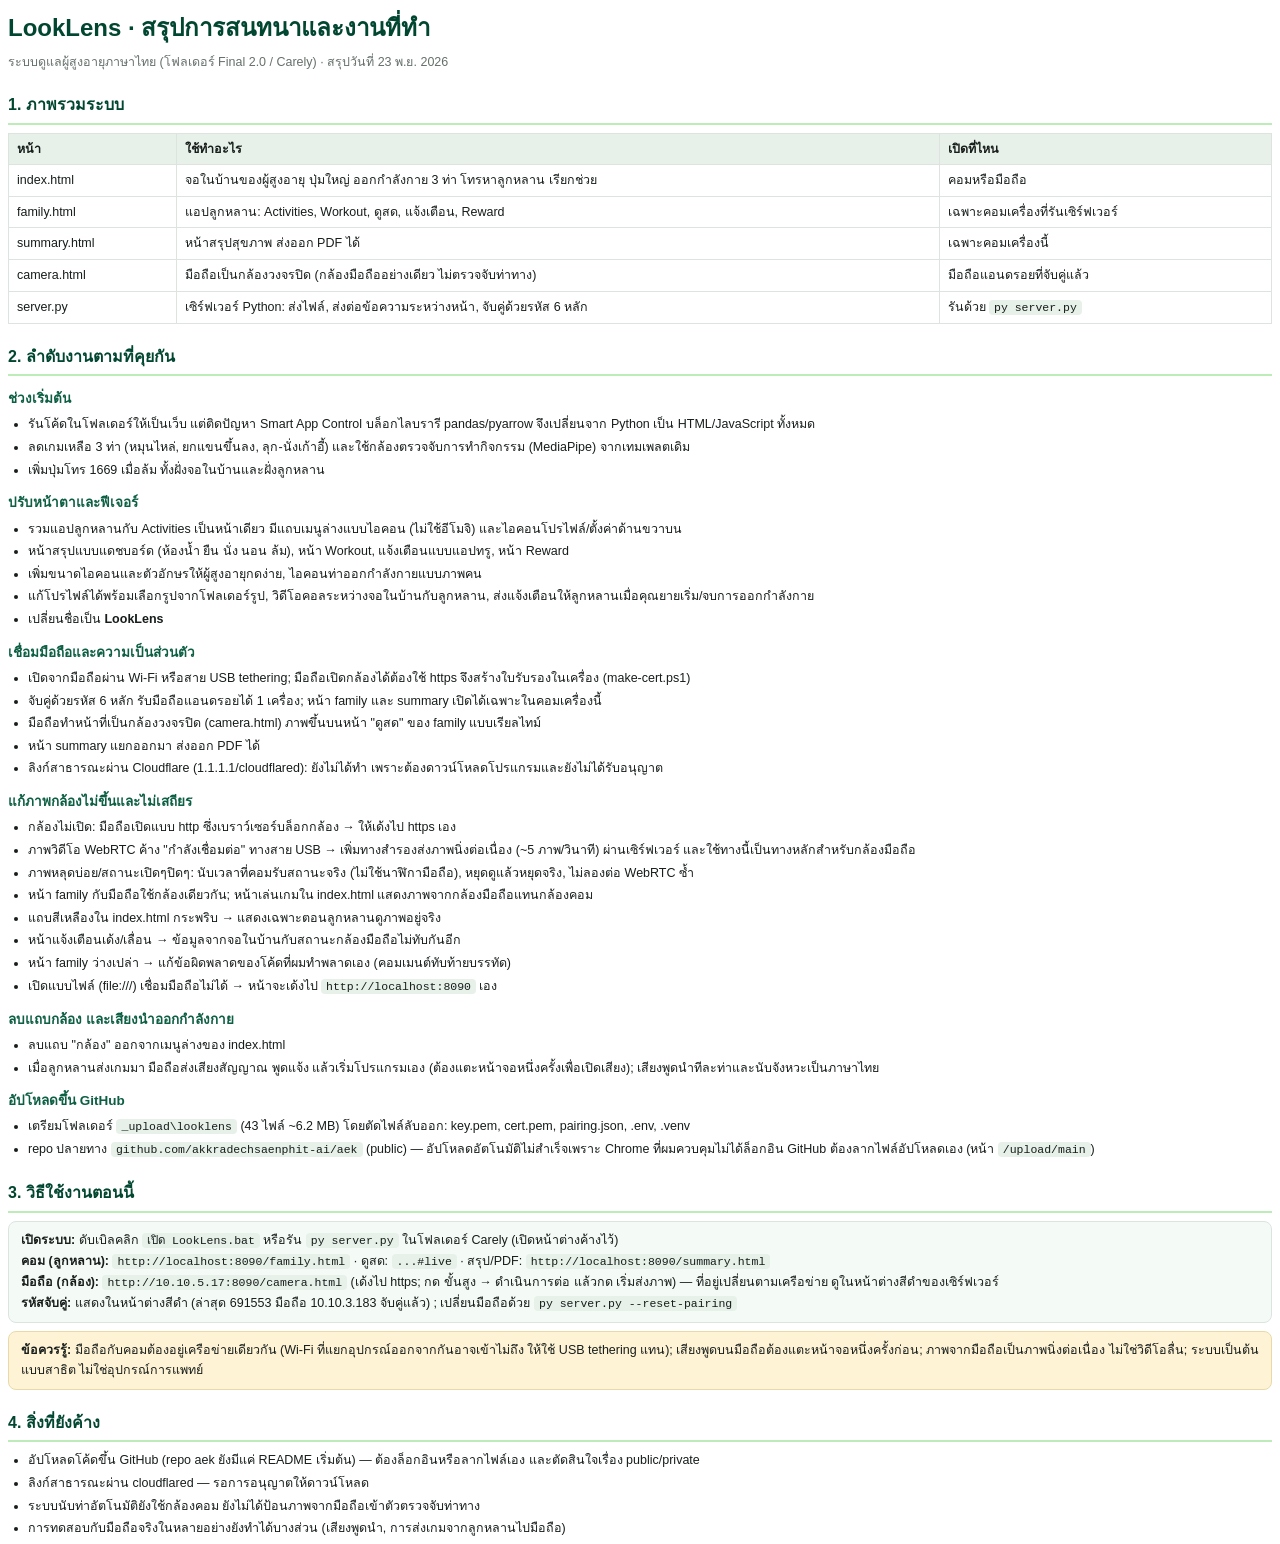
<file: สรุปการสนทนา-LookLens.html>
<!doctype html>
<html lang="th"><head><meta charset="utf-8"><title>สรุปการสนทนา LookLens</title>
<style>
@page{size:A4;margin:16mm}
body{font-family:"Leelawadee UI","Tahoma","Segoe UI",sans-serif;color:#161d1a;line-height:1.65;font-size:12.5px}
h1{color:#004630;font-size:24px;margin:0 0 4px}
h2{color:#004630;font-size:16px;border-bottom:2px solid #beecb9;padding-bottom:4px;margin:20px 0 8px;break-after:avoid}
h3{font-size:13.5px;margin:12px 0 4px;color:#0d5f44}
p{margin:4px 0}ul{margin:4px 0 6px;padding-left:20px}li{margin:2px 0}
.sub{color:#66706a;margin-bottom:14px}
table{border-collapse:collapse;width:100%;margin:6px 0}th,td{border:1px solid #dde4df;padding:5px 8px;text-align:left;vertical-align:top}th{background:#e8f0ea}
code{background:#e8f0ea;padding:1px 5px;border-radius:4px;font-size:11.5px}
.box{background:#f4fbf6;border:1px solid #dde4df;border-radius:8px;padding:8px 12px;margin:8px 0}
.warn{background:#fff3d6;border-color:#e9d9a8}
</style></head><body>
<h1>LookLens · สรุปการสนทนาและงานที่ทำ</h1>
<p class="sub">ระบบดูแลผู้สูงอายุภาษาไทย (โฟลเดอร์ Final 2.0 / Carely) · สรุปวันที่ 23 พ.ย. 2026</p>

<h2>1. ภาพรวมระบบ</h2>
<table>
<tr><th>หน้า</th><th>ใช้ทำอะไร</th><th>เปิดที่ไหน</th></tr>
<tr><td>index.html</td><td>จอในบ้านของผู้สูงอายุ ปุ่มใหญ่ ออกกำลังกาย 3 ท่า โทรหาลูกหลาน เรียกช่วย</td><td>คอมหรือมือถือ</td></tr>
<tr><td>family.html</td><td>แอปลูกหลาน: Activities, Workout, ดูสด, แจ้งเตือน, Reward</td><td>เฉพาะคอมเครื่องที่รันเซิร์ฟเวอร์</td></tr>
<tr><td>summary.html</td><td>หน้าสรุปสุขภาพ ส่งออก PDF ได้</td><td>เฉพาะคอมเครื่องนี้</td></tr>
<tr><td>camera.html</td><td>มือถือเป็นกล้องวงจรปิด (กล้องมือถืออย่างเดียว ไม่ตรวจจับท่าทาง)</td><td>มือถือแอนดรอยที่จับคู่แล้ว</td></tr>
<tr><td>server.py</td><td>เซิร์ฟเวอร์ Python: ส่งไฟล์, ส่งต่อข้อความระหว่างหน้า, จับคู่ด้วยรหัส 6 หลัก</td><td>รันด้วย <code>py server.py</code></td></tr>
</table>

<h2>2. ลำดับงานตามที่คุยกัน</h2>
<h3>ช่วงเริ่มต้น</h3>
<ul>
<li>รันโค้ดในโฟลเดอร์ให้เป็นเว็บ แต่ติดปัญหา Smart App Control บล็อกไลบรารี pandas/pyarrow จึงเปลี่ยนจาก Python เป็น HTML/JavaScript ทั้งหมด</li>
<li>ลดเกมเหลือ 3 ท่า (หมุนไหล่, ยกแขนขึ้นลง, ลุก-นั่งเก้าอี้) และใช้กล้องตรวจจับการทำกิจกรรม (MediaPipe) จากเทมเพลตเดิม</li>
<li>เพิ่มปุ่มโทร 1669 เมื่อล้ม ทั้งฝั่งจอในบ้านและฝั่งลูกหลาน</li>
</ul>
<h3>ปรับหน้าตาและฟีเจอร์</h3>
<ul>
<li>รวมแอปลูกหลานกับ Activities เป็นหน้าเดียว มีแถบเมนูล่างแบบไอคอน (ไม่ใช้อีโมจิ) และไอคอนโปรไฟล์/ตั้งค่าด้านขวาบน</li>
<li>หน้าสรุปแบบแดชบอร์ด (ห้องน้ำ ยืน นั่ง นอน ล้ม), หน้า Workout, แจ้งเตือนแบบแอปทรู, หน้า Reward</li>
<li>เพิ่มขนาดไอคอนและตัวอักษรให้ผู้สูงอายุกดง่าย, ไอคอนท่าออกกำลังกายแบบภาพคน</li>
<li>แก้โปรไฟล์ได้พร้อมเลือกรูปจากโฟลเดอร์รูป, วิดีโอคอลระหว่างจอในบ้านกับลูกหลาน, ส่งแจ้งเตือนให้ลูกหลานเมื่อคุณยายเริ่ม/จบการออกกำลังกาย</li>
<li>เปลี่ยนชื่อเป็น <b>LookLens</b></li>
</ul>
<h3>เชื่อมมือถือและความเป็นส่วนตัว</h3>
<ul>
<li>เปิดจากมือถือผ่าน Wi-Fi หรือสาย USB tethering; มือถือเปิดกล้องได้ต้องใช้ https จึงสร้างใบรับรองในเครื่อง (make-cert.ps1)</li>
<li>จับคู่ด้วยรหัส 6 หลัก รับมือถือแอนดรอยได้ 1 เครื่อง; หน้า family และ summary เปิดได้เฉพาะในคอมเครื่องนี้</li>
<li>มือถือทำหน้าที่เป็นกล้องวงจรปิด (camera.html) ภาพขึ้นบนหน้า "ดูสด" ของ family แบบเรียลไทม์</li>
<li>หน้า summary แยกออกมา ส่งออก PDF ได้</li>
<li>ลิงก์สาธารณะผ่าน Cloudflare (1.1.1.1/cloudflared): ยังไม่ได้ทำ เพราะต้องดาวน์โหลดโปรแกรมและยังไม่ได้รับอนุญาต</li>
</ul>
<h3>แก้ภาพกล้องไม่ขึ้นและไม่เสถียร</h3>
<ul>
<li>กล้องไม่เปิด: มือถือเปิดแบบ http ซึ่งเบราว์เซอร์บล็อกกล้อง → ให้เด้งไป https เอง</li>
<li>ภาพวิดีโอ WebRTC ค้าง "กำลังเชื่อมต่อ" ทางสาย USB → เพิ่มทางสำรองส่งภาพนิ่งต่อเนื่อง (~5 ภาพ/วินาที) ผ่านเซิร์ฟเวอร์ และใช้ทางนี้เป็นทางหลักสำหรับกล้องมือถือ</li>
<li>ภาพหลุดบ่อย/สถานะเปิดๆปิดๆ: นับเวลาที่คอมรับสถานะจริง (ไม่ใช้นาฬิกามือถือ), หยุดดูแล้วหยุดจริง, ไม่ลองต่อ WebRTC ซ้ำ</li>
<li>หน้า family กับมือถือใช้กล้องเดียวกัน; หน้าเล่นเกมใน index.html แสดงภาพจากกล้องมือถือแทนกล้องคอม</li>
<li>แถบสีเหลืองใน index.html กระพริบ → แสดงเฉพาะตอนลูกหลานดูภาพอยู่จริง</li>
<li>หน้าแจ้งเตือนเด้ง/เลื่อน → ข้อมูลจากจอในบ้านกับสถานะกล้องมือถือไม่ทับกันอีก</li>
<li>หน้า family ว่างเปล่า → แก้ข้อผิดพลาดของโค้ดที่ผมทำพลาดเอง (คอมเมนต์ทับท้ายบรรทัด)</li>
<li>เปิดแบบไฟล์ (file:///) เชื่อมมือถือไม่ได้ → หน้าจะเด้งไป <code>http://localhost:8090</code> เอง</li>
</ul>
<h3>ลบแถบกล้อง และเสียงนำออกกำลังกาย</h3>
<ul>
<li>ลบแถบ "กล้อง" ออกจากเมนูล่างของ index.html</li>
<li>เมื่อลูกหลานส่งเกมมา มือถือส่งเสียงสัญญาณ พูดแจ้ง แล้วเริ่มโปรแกรมเอง (ต้องแตะหน้าจอหนึ่งครั้งเพื่อเปิดเสียง); เสียงพูดนำทีละท่าและนับจังหวะเป็นภาษาไทย</li>
</ul>
<h3>อัปโหลดขึ้น GitHub</h3>
<ul>
<li>เตรียมโฟลเดอร์ <code>_upload\looklens</code> (43 ไฟล์ ~6.2 MB) โดยตัดไฟล์ลับออก: key.pem, cert.pem, pairing.json, .env, .venv</li>
<li>repo ปลายทาง <code>github.com/akkradechsaenphit-ai/aek</code> (public) — อัปโหลดอัตโนมัติไม่สำเร็จเพราะ Chrome ที่ผมควบคุมไม่ได้ล็อกอิน GitHub ต้องลากไฟล์อัปโหลดเอง (หน้า <code>/upload/main</code>)</li>
</ul>

<h2>3. วิธีใช้งานตอนนี้</h2>
<div class="box">
<b>เปิดระบบ:</b> ดับเบิลคลิก <code>เปิด LookLens.bat</code> หรือรัน <code>py server.py</code> ในโฟลเดอร์ Carely (เปิดหน้าต่างค้างไว้)<br>
<b>คอม (ลูกหลาน):</b> <code>http://localhost:8090/family.html</code> · ดูสด: <code>...#live</code> · สรุป/PDF: <code>http://localhost:8090/summary.html</code><br>
<b>มือถือ (กล้อง):</b> <code>http://10.10.5.17:8090/camera.html</code> (เด้งไป https; กด ขั้นสูง → ดำเนินการต่อ แล้วกด เริ่มส่งภาพ) — ที่อยู่เปลี่ยนตามเครือข่าย ดูในหน้าต่างสีดำของเซิร์ฟเวอร์<br>
<b>รหัสจับคู่:</b> แสดงในหน้าต่างสีดำ (ล่าสุด 691553 มือถือ 10.10.3.183 จับคู่แล้ว) ; เปลี่ยนมือถือด้วย <code>py server.py --reset-pairing</code>
</div>
<div class="box warn"><b>ข้อควรรู้:</b> มือถือกับคอมต้องอยู่เครือข่ายเดียวกัน (Wi-Fi ที่แยกอุปกรณ์ออกจากกันอาจเข้าไม่ถึง ให้ใช้ USB tethering แทน); เสียงพูดบนมือถือต้องแตะหน้าจอหนึ่งครั้งก่อน; ภาพจากมือถือเป็นภาพนิ่งต่อเนื่อง ไม่ใช่วิดีโอลื่น; ระบบเป็นต้นแบบสาธิต ไม่ใช่อุปกรณ์การแพทย์</div>

<h2>4. สิ่งที่ยังค้าง</h2>
<ul>
<li>อัปโหลดโค้ดขึ้น GitHub (repo aek ยังมีแค่ README เริ่มต้น) — ต้องล็อกอินหรือลากไฟล์เอง และตัดสินใจเรื่อง public/private</li>
<li>ลิงก์สาธารณะผ่าน cloudflared — รอการอนุญาตให้ดาวน์โหลด</li>
<li>ระบบนับท่าอัตโนมัติยังใช้กล้องคอม ยังไม่ได้ป้อนภาพจากมือถือเข้าตัวตรวจจับท่าทาง</li>
<li>การทดสอบกับมือถือจริงในหลายอย่างยังทำได้บางส่วน (เสียงพูดนำ, การส่งเกมจากลูกหลานไปมือถือ)</li>
</ul>
</body></html>
</file>
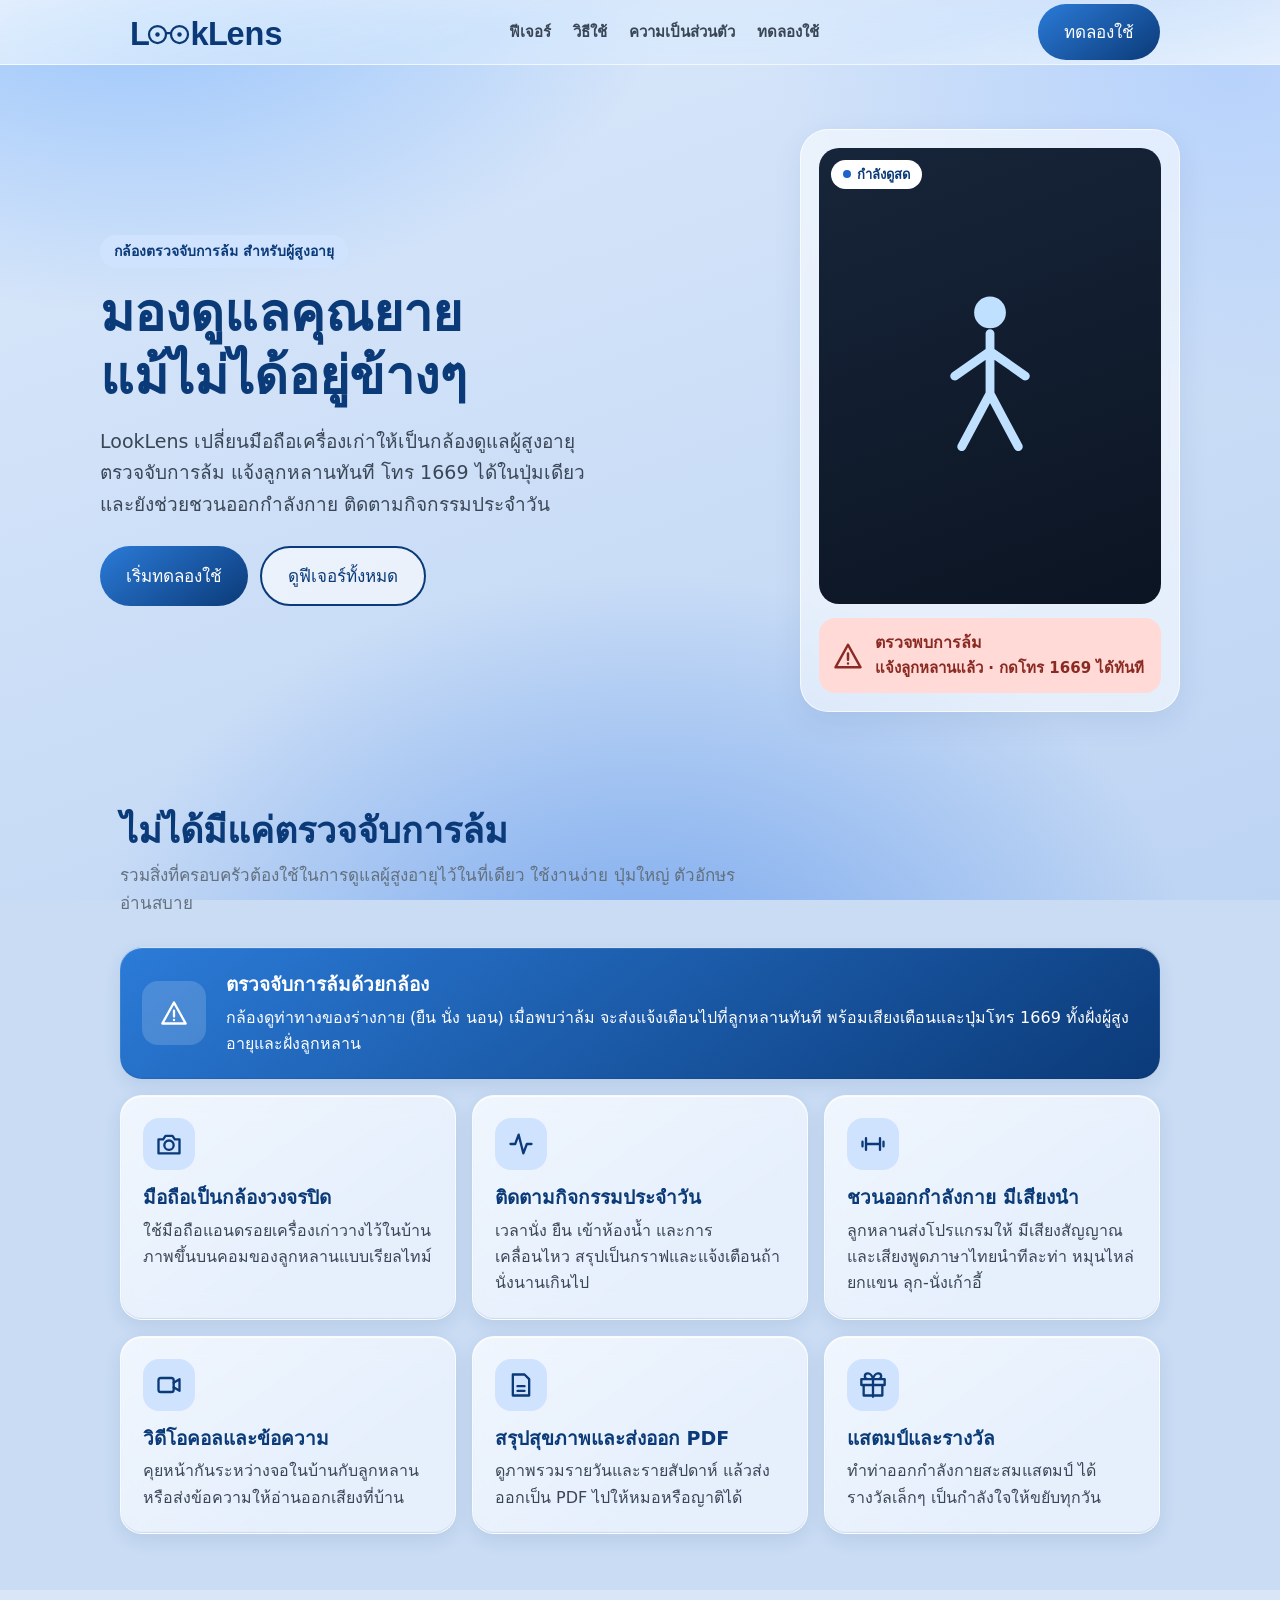
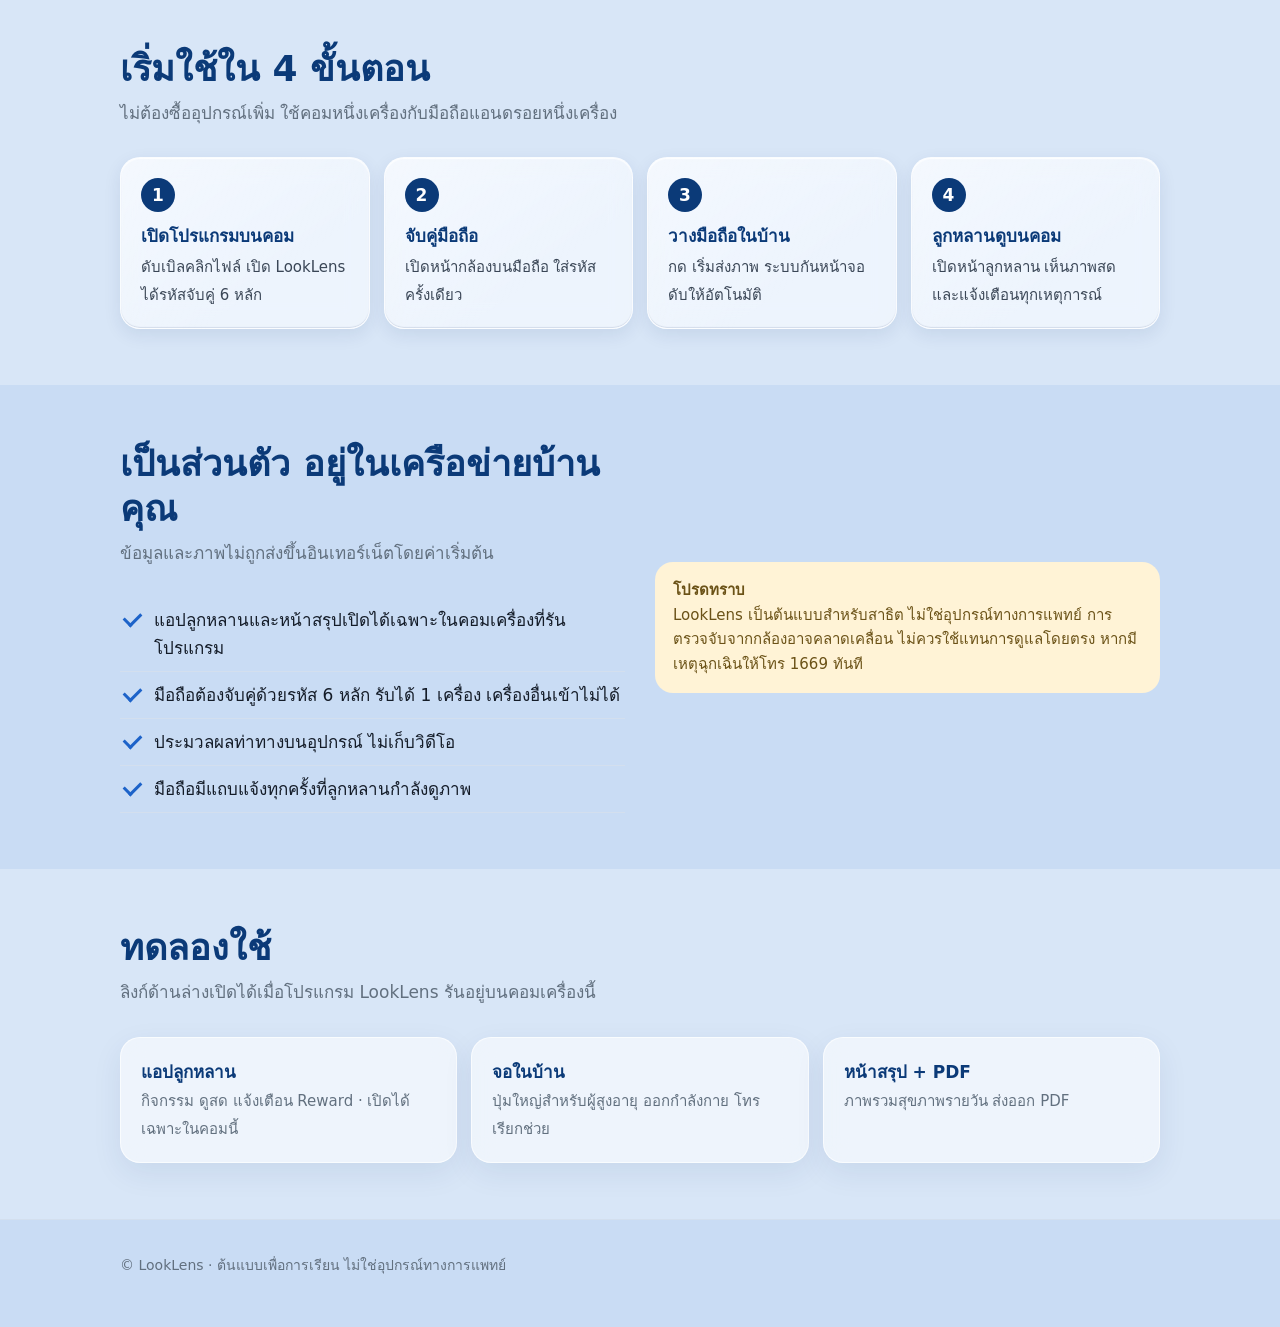
<file: looklens/looklens-site.html>
<!doctype html>
<html lang="th">
<head>
<meta charset="utf-8">
<meta name="viewport" content="width=device-width,initial-scale=1">
<title>LookLens · กล้องตรวจจับการล้มและดูแลผู้สูงอายุ</title>
<meta name="description" content="LookLens ใช้กล้องมือถือตรวจจับการล้ม แจ้งลูกหลานทันที พร้อมติดตามกิจกรรม ชวนออกกำลังกาย และวิดีโอคอล">
<style>
:root{--ink:#141c28;--ink2:#3a4656;--muted:#62707f;--line:#d3dfee;--bg:#eef5ff;--card:#fff;--p:#0b3a78;--p2:#1d63c9;--mint:#bfe0ff;--sage:#cfe3ff;--red:#ba1a1a;--redp:#ffdad6;--amber:#9d712c;--shadow:0 10px 30px rgba(16,45,100,.08)}
*{box-sizing:border-box}html{scroll-behavior:smooth}
body{margin:0;font-family:"Leelawadee UI","Noto Sans Thai","Segoe UI",system-ui,sans-serif;color:var(--ink);background:var(--bg);line-height:1.65;font-size:17px}
a{color:inherit}
.wrap{max-width:1080px;margin:0 auto;padding:0 20px}
header{position:sticky;top:0;z-index:20;background:rgba(238,245,255,.92);backdrop-filter:blur(8px);border-bottom:1px solid var(--line)}
.nav{display:flex;align-items:center;justify-content:space-between;height:64px}
.nav img{height:60px;display:block;mix-blend-mode:multiply;margin:-6px 0}
.nav nav{display:flex;gap:22px;font-weight:700;font-size:15px}.nav nav a{text-decoration:none;color:var(--ink2)}.nav nav a:hover{color:var(--p)}
.btn{display:inline-flex;align-items:center;gap:8px;border:0;border-radius:999px;padding:14px 26px;font:800 16px inherit;font-family:inherit;background:var(--p);color:#fff;text-decoration:none;cursor:pointer}
.btn.alt{background:#fff;color:var(--p);border:2px solid var(--p)}
.btn:hover{background:var(--p2)}.btn.alt:hover{background:var(--sage)}
.hero{padding:64px 0 40px;display:grid;grid-template-columns:1.1fr .9fr;gap:36px;align-items:center}
.chip{display:inline-block;background:var(--sage);color:var(--p);font-weight:800;font-size:14px;border-radius:999px;padding:5px 14px}
h1{font-size:clamp(32px,5vw,52px);line-height:1.2;margin:14px 0 14px;color:var(--p)}
.lead{font-size:19px;color:var(--ink2);max-width:520px}
.cta{display:flex;gap:12px;flex-wrap:wrap;margin-top:26px}
.mock{background:var(--card);border-radius:28px;box-shadow:var(--shadow);padding:18px;border:1px solid var(--line);max-width:380px;margin-left:auto;width:100%}
.mock .cam{aspect-ratio:3/4;border-radius:20px;background:linear-gradient(160deg,#17253a,#0b1422);position:relative;overflow:hidden;display:grid;place-items:center}
.mock .cam svg{width:62%}
.tag{position:absolute;top:12px;left:12px;background:#fff;color:var(--p);font-weight:800;font-size:13px;border-radius:999px;padding:4px 12px;display:flex;gap:6px;align-items:center}
.tag i{width:8px;height:8px;border-radius:50%;background:var(--p2);animation:b 1.6s infinite}@keyframes b{50%{opacity:.25}}
.alert{margin-top:14px;background:var(--redp);color:#8a2a22;border-radius:16px;padding:12px 14px;display:flex;gap:12px;align-items:center;font-weight:700;font-size:15px}
.alert b{display:block;font-size:16px}
section{padding:56px 0}
h2{font-size:clamp(26px,3.6vw,36px);color:var(--p);margin:0 0 8px;line-height:1.25}
.sub{color:var(--muted);margin:0 0 30px;max-width:640px}
.grid{display:grid;grid-template-columns:repeat(3,1fr);gap:16px}
.card{background:var(--card);border:1px solid var(--line);border-radius:22px;padding:22px;box-shadow:var(--shadow)}
.card.main{grid-column:span 3;display:grid;grid-template-columns:auto 1fr;gap:20px;align-items:center;background:var(--p);color:#fff;border:0}
.card.main h3,.card.main p{color:#fff}.card.main .ic{background:rgba(255,255,255,.16);color:#fff}
.ic{width:52px;height:52px;border-radius:16px;background:var(--sage);color:var(--p);display:grid;place-items:center;margin-bottom:12px}
.card.main .ic{margin:0;width:64px;height:64px}
.ic svg{width:28px;height:28px}
h3{margin:0 0 4px;font-size:19px;color:var(--p)}
.card p{margin:0;color:var(--ink2);font-size:16px}
.steps{display:grid;grid-template-columns:repeat(4,1fr);gap:14px;counter-reset:s}
.step{background:#fff;border:1px solid var(--line);border-radius:20px;padding:20px;position:relative}
.step:before{counter-increment:s;content:counter(s);display:grid;place-items:center;width:34px;height:34px;border-radius:50%;background:var(--p);color:#fff;font-weight:800;margin-bottom:10px}
.step b{display:block;color:var(--p);margin-bottom:2px}.step span{color:var(--ink2);font-size:15px}
.band{background:#e1ecfa}
.two{display:grid;grid-template-columns:1fr 1fr;gap:30px;align-items:center}
ul.ticks{list-style:none;padding:0;margin:0}ul.ticks li{padding:9px 0 9px 34px;position:relative;border-bottom:1px solid var(--line)}
ul.ticks li:before{content:"";position:absolute;left:4px;top:15px;width:14px;height:8px;border-left:3px solid var(--p2);border-bottom:3px solid var(--p2);transform:rotate(-45deg)}
.note{background:#fff3d6;color:#6b5217;border-radius:18px;padding:16px 18px;font-size:15px}
.demo{display:grid;grid-template-columns:repeat(3,1fr);gap:14px}
.demo a{display:block;text-decoration:none;background:#fff;border:1px solid var(--line);border-radius:20px;padding:20px;box-shadow:var(--shadow)}
.demo a:hover{border-color:var(--p2)}.demo b{color:var(--p);display:block}.demo span{color:var(--muted);font-size:15px}
footer{padding:34px 0 50px;color:var(--muted);font-size:14px;border-top:1px solid var(--line)}
@media(max-width:860px){.hero{grid-template-columns:1fr;padding-top:36px}.mock{margin:0 auto}.grid{grid-template-columns:1fr 1fr}.card.main{grid-column:span 2}.steps{grid-template-columns:1fr 1fr}.two{grid-template-columns:1fr}.demo{grid-template-columns:1fr}.nav nav{display:none}}
@media(max-width:520px){.grid{grid-template-columns:1fr}.card.main{grid-column:auto;grid-template-columns:1fr}.steps{grid-template-columns:1fr}body{font-size:16px}}
</style>
<link rel="stylesheet" href="looklens-glass.css">
</head>
<body>
<header><div class="wrap nav">
  <a href="#top" aria-label="LookLens"><img src="looklens-logo-minimal.svg" alt="LookLens"></a>
  <nav><a href="#features">ฟีเจอร์</a><a href="#how">วิธีใช้</a><a href="#privacy">ความเป็นส่วนตัว</a><a href="#demo">ทดลองใช้</a></nav>
  <a class="btn" href="#demo">ทดลองใช้</a>
</div></header>

<main id="top">
<div class="wrap hero">
  <div>
    <span class="chip">กล้องตรวจจับการล้ม สำหรับผู้สูงอายุ</span>
    <h1>มองดูแลคุณยาย<br>แม้ไม่ได้อยู่ข้างๆ</h1>
    <p class="lead">LookLens เปลี่ยนมือถือเครื่องเก่าให้เป็นกล้องดูแลผู้สูงอายุ ตรวจจับการล้ม แจ้งลูกหลานทันที โทร 1669 ได้ในปุ่มเดียว และยังช่วยชวนออกกำลังกาย ติดตามกิจกรรมประจำวัน</p>
    <div class="cta"><a class="btn" href="#demo">เริ่มทดลองใช้</a><a class="btn alt" href="#features">ดูฟีเจอร์ทั้งหมด</a></div>
  </div>
  <div class="mock" aria-hidden="true">
    <div class="cam">
      <span class="tag"><i></i>กำลังดูสด</span>
      <svg viewBox="0 0 120 120" fill="none" stroke="#bfe0ff" stroke-width="5" stroke-linecap="round" stroke-linejoin="round"><circle cx="60" cy="24" r="9" fill="#bfe0ff" stroke="none"/><path d="M60 36v34M60 46l-20 14M60 46l20 14M60 70l-16 30M60 70l16 30"/></svg>
    </div>
    <div class="alert"><svg width="30" height="30" viewBox="0 0 24 24" fill="none" stroke="currentColor" stroke-width="2" stroke-linecap="round" stroke-linejoin="round"><path d="M12 3l10 18H2z"/><path d="M12 10v5M12 18h.01"/></svg><div><b>ตรวจพบการล้ม</b>แจ้งลูกหลานแล้ว · กดโทร 1669 ได้ทันที</div></div>
  </div>
</div>

<section id="features"><div class="wrap">
  <h2>ไม่ได้มีแค่ตรวจจับการล้ม</h2>
  <p class="sub">รวมสิ่งที่ครอบครัวต้องใช้ในการดูแลผู้สูงอายุไว้ในที่เดียว ใช้งานง่าย ปุ่มใหญ่ ตัวอักษรอ่านสบาย</p>
  <div class="grid">
    <div class="card main"><div class="ic"><svg viewBox="0 0 24 24" fill="none" stroke="currentColor" stroke-width="2" stroke-linecap="round" stroke-linejoin="round"><path d="M12 3l10 18H2z"/><path d="M12 10v5M12 18h.01"/></svg></div><div><h3>ตรวจจับการล้มด้วยกล้อง</h3><p>กล้องดูท่าทางของร่างกาย (ยืน นั่ง นอน) เมื่อพบว่าล้ม จะส่งแจ้งเตือนไปที่ลูกหลานทันที พร้อมเสียงเตือนและปุ่มโทร 1669 ทั้งฝั่งผู้สูงอายุและฝั่งลูกหลาน</p></div></div>
    <div class="card"><div class="ic"><svg viewBox="0 0 24 24" fill="none" stroke="currentColor" stroke-width="2" stroke-linecap="round" stroke-linejoin="round"><path d="M3 8h4l2-3h6l2 3h4v12H3z"/><circle cx="12" cy="13" r="4"/></svg></div><h3>มือถือเป็นกล้องวงจรปิด</h3><p>ใช้มือถือแอนดรอยเครื่องเก่าวางไว้ในบ้าน ภาพขึ้นบนคอมของลูกหลานแบบเรียลไทม์</p></div>
    <div class="card"><div class="ic"><svg viewBox="0 0 24 24" fill="none" stroke="currentColor" stroke-width="2" stroke-linecap="round" stroke-linejoin="round"><path d="M3 12h4l3-8 4 16 3-8h4"/></svg></div><h3>ติดตามกิจกรรมประจำวัน</h3><p>เวลานั่ง ยืน เข้าห้องน้ำ และการเคลื่อนไหว สรุปเป็นกราฟและแจ้งเตือนถ้านั่งนานเกินไป</p></div>
    <div class="card"><div class="ic"><svg viewBox="0 0 24 24" fill="none" stroke="currentColor" stroke-width="2" stroke-linecap="round" stroke-linejoin="round"><path d="M6 7v10M18 7v10M3 10v4M21 10v4M6 12h12"/></svg></div><h3>ชวนออกกำลังกาย มีเสียงนำ</h3><p>ลูกหลานส่งโปรแกรมให้ มีเสียงสัญญาณและเสียงพูดภาษาไทยนำทีละท่า หมุนไหล่ ยกแขน ลุก-นั่งเก้าอี้</p></div>
    <div class="card"><div class="ic"><svg viewBox="0 0 24 24" fill="none" stroke="currentColor" stroke-width="2" stroke-linecap="round" stroke-linejoin="round"><rect x="3" y="6" width="13" height="12" rx="2"/><path d="M16 10l5-3v10l-5-3"/></svg></div><h3>วิดีโอคอลและข้อความ</h3><p>คุยหน้ากันระหว่างจอในบ้านกับลูกหลาน หรือส่งข้อความให้อ่านออกเสียงที่บ้าน</p></div>
    <div class="card"><div class="ic"><svg viewBox="0 0 24 24" fill="none" stroke="currentColor" stroke-width="2" stroke-linecap="round" stroke-linejoin="round"><path d="M9 3h6l4 4v14H5V3z"/><path d="M9 13h6M9 17h6"/></svg></div><h3>สรุปสุขภาพและส่งออก PDF</h3><p>ดูภาพรวมรายวันและรายสัปดาห์ แล้วส่งออกเป็น PDF ไปให้หมอหรือญาติได้</p></div>
    <div class="card"><div class="ic"><svg viewBox="0 0 24 24" fill="none" stroke="currentColor" stroke-width="2" stroke-linecap="round" stroke-linejoin="round"><path d="M20 12v9H4v-9M2 7h20v5H2zM12 22V7M12 7H7.5a2.5 2.5 0 010-5C11 2 12 7 12 7zM12 7h4.5a2.5 2.5 0 000-5C13 2 12 7 12 7z"/></svg></div><h3>แสตมป์และรางวัล</h3><p>ทำท่าออกกำลังกายสะสมแสตมป์ ได้รางวัลเล็กๆ เป็นกำลังใจให้ขยับทุกวัน</p></div>
  </div>
</div></section>

<section id="how" class="band"><div class="wrap">
  <h2>เริ่มใช้ใน 4 ขั้นตอน</h2>
  <p class="sub">ไม่ต้องซื้ออุปกรณ์เพิ่ม ใช้คอมหนึ่งเครื่องกับมือถือแอนดรอยหนึ่งเครื่อง</p>
  <div class="steps">
    <div class="step"><b>เปิดโปรแกรมบนคอม</b><span>ดับเบิลคลิกไฟล์ เปิด LookLens ได้รหัสจับคู่ 6 หลัก</span></div>
    <div class="step"><b>จับคู่มือถือ</b><span>เปิดหน้ากล้องบนมือถือ ใส่รหัสครั้งเดียว</span></div>
    <div class="step"><b>วางมือถือในบ้าน</b><span>กด เริ่มส่งภาพ ระบบกันหน้าจอดับให้อัตโนมัติ</span></div>
    <div class="step"><b>ลูกหลานดูบนคอม</b><span>เปิดหน้าลูกหลาน เห็นภาพสดและแจ้งเตือนทุกเหตุการณ์</span></div>
  </div>
</div></section>

<section id="privacy"><div class="wrap two">
  <div>
    <h2>เป็นส่วนตัว อยู่ในเครือข่ายบ้านคุณ</h2>
    <p class="sub">ข้อมูลและภาพไม่ถูกส่งขึ้นอินเทอร์เน็ตโดยค่าเริ่มต้น</p>
    <ul class="ticks">
      <li>แอปลูกหลานและหน้าสรุปเปิดได้เฉพาะในคอมเครื่องที่รันโปรแกรม</li>
      <li>มือถือต้องจับคู่ด้วยรหัส 6 หลัก รับได้ 1 เครื่อง เครื่องอื่นเข้าไม่ได้</li>
      <li>ประมวลผลท่าทางบนอุปกรณ์ ไม่เก็บวิดีโอ</li>
      <li>มือถือมีแถบแจ้งทุกครั้งที่ลูกหลานกำลังดูภาพ</li>
    </ul>
  </div>
  <div class="note"><b>โปรดทราบ</b><br>LookLens เป็นต้นแบบสำหรับสาธิต ไม่ใช่อุปกรณ์ทางการแพทย์ การตรวจจับจากกล้องอาจคลาดเคลื่อน ไม่ควรใช้แทนการดูแลโดยตรง หากมีเหตุฉุกเฉินให้โทร 1669 ทันที</div>
</div></section>

<section id="demo" class="band"><div class="wrap">
  <h2>ทดลองใช้</h2>
  <p class="sub">ลิงก์ด้านล่างเปิดได้เมื่อโปรแกรม LookLens รันอยู่บนคอมเครื่องนี้</p>
  <div class="demo">
    <a href="family.html"><b>แอปลูกหลาน</b><span>กิจกรรม ดูสด แจ้งเตือน Reward · เปิดได้เฉพาะในคอมนี้</span></a>
    <a href="index.html"><b>จอในบ้าน</b><span>ปุ่มใหญ่สำหรับผู้สูงอายุ ออกกำลังกาย โทร เรียกช่วย</span></a>
    <a href="summary.html"><b>หน้าสรุป + PDF</b><span>ภาพรวมสุขภาพรายวัน ส่งออก PDF</span></a>
  </div>
</div></section>
</main>

<footer><div class="wrap">© LookLens · ต้นแบบเพื่อการเรียน ไม่ใช่อุปกรณ์ทางการแพทย์</div></footer>
</body></html>
</file>
<file: looklens/looklens-glass.css>
/* LookLens · frosted-glass theme (blue)
   Visual language taken from the "glassy-dashboard" template (code_uiux): frosted panels with a light rim and
   gloss, a floating pill top bar and dock, large soft radii, soft layered shadows. Palette changed from the
   template's warm brown / the old green to blue. Plain CSS: no framework, no remote files. */
:root{
  --g-rim:rgba(255,255,255,.66);
  --g-gloss:rgba(255,255,255,.5);
  --g-edge-light:rgba(255,255,255,.88);
  --g-edge-shade:rgba(16,45,100,.12);
  --g-card:rgba(255,255,255,.56);
  --g-rail:rgba(222,234,250,.58);
  --g-shadow:16,45,100;
  --g-grad:linear-gradient(145deg,#2b7bd8,#0b3a78);
}
html{background:#c9dcf4}
body{
  background:
    radial-gradient(900px 620px at 10% -8%,#8dbdfb 0%,transparent 62%),
    radial-gradient(820px 600px at 96% 8%,#b7d2fb 0%,transparent 56%),
    radial-gradient(900px 700px at 50% 112%,#79a8ee 0%,transparent 62%),
    linear-gradient(160deg,#dbe9fb,#bdd4f3);
  background-attachment:fixed;
  min-height:100vh;
}

/* ---- app pages (family, home screen, summary): frosted stage + floating pill header + dock ---- */
body:has(.app) .app{
  background:rgba(255,255,255,.26);
  -webkit-backdrop-filter:blur(14px) saturate(1.25);backdrop-filter:blur(14px) saturate(1.25);
  border-inline:1px solid var(--g-rim);
  box-shadow:0 22px 72px rgba(var(--g-shadow),.22),inset 1px 0 1px var(--g-edge-light);
}
body:has(.app) header{
  top:10px;width:calc(100% - 20px);max-width:460px;height:64px;border-radius:999px;
  border:1px solid var(--g-rim);
  background:linear-gradient(165deg,var(--g-gloss),transparent 32% 73%,var(--g-gloss)),var(--g-rail);
  box-shadow:inset 1px 1px 1px var(--g-edge-light),inset -1px -1px 1px var(--g-edge-shade),inset 0 -2px 5px var(--g-gloss),0 7px 20px rgba(var(--g-shadow),.17);
  -webkit-backdrop-filter:blur(15px) saturate(1.35);backdrop-filter:blur(15px) saturate(1.35);
}
body:has(.app) nav#nav,body:has(.app) body>nav,body:has(.app) nav{
  bottom:12px;width:calc(100% - 24px);max-width:456px;height:74px;border-radius:999px;
  border:1px solid var(--g-rim);
  background:linear-gradient(165deg,var(--g-gloss),transparent 32% 73%,var(--g-gloss)),var(--g-rail);
  box-shadow:inset 1px 1px 1px var(--g-edge-light),inset -1px -1px 1px var(--g-edge-shade),inset 0 -2px 5px var(--g-gloss),0 7px 20px rgba(var(--g-shadow),.2);
  -webkit-backdrop-filter:blur(15px) saturate(1.35);backdrop-filter:blur(15px) saturate(1.35);
}
body:has(.app) .app{padding-bottom:116px}

/* glass panels */
.card,.rw,.step,.nrow,.sheet{
  background:linear-gradient(144deg,rgba(255,255,255,.4),transparent 66%),var(--g-card);
  border:1px solid var(--g-rim);
  -webkit-backdrop-filter:blur(12px) saturate(1.2);backdrop-filter:blur(12px) saturate(1.2);
  box-shadow:inset 0 1px 1px var(--g-edge-light),inset 0 -1px 1px var(--g-edge-shade),0 6px 18px rgba(var(--g-shadow),.09);
}
.card.flat{background:rgba(255,255,255,.34);box-shadow:inset 0 1px 1px var(--g-edge-light)}
.rhero{background:linear-gradient(160deg,rgba(255,255,255,.6),rgba(207,227,255,.5));border:1px solid var(--g-rim);box-shadow:inset 0 1px 1px var(--g-edge-light),0 6px 18px rgba(var(--g-shadow),.1)}
.sheet{background:rgba(244,249,255,.9)}

/* buttons: raised blue */
.btn.p{background:var(--g-grad);box-shadow:inset 0 1px 1px rgba(255,255,255,.35),0 6px 14px rgba(var(--g-shadow),.25)}
.btn.p:hover{filter:brightness(1.1)}
.btn.s,.btn.w{background:rgba(255,255,255,.62);border:1px solid var(--g-rim);box-shadow:inset 0 1px 0 var(--g-gloss)}
.btn.s:hover{background:rgba(255,255,255,.85)}

/* ---- product site ---- */
body:not(:has(.app)) header{
  background:linear-gradient(165deg,var(--g-gloss),transparent 40% 70%,var(--g-gloss)),var(--g-rail);
  border-bottom:1px solid var(--g-rim);
  -webkit-backdrop-filter:blur(15px) saturate(1.35);backdrop-filter:blur(15px) saturate(1.35);
}
body:not(:has(.app)) .band{background:rgba(255,255,255,.28)}
body:not(:has(.app)) .card.main{background:var(--g-grad);border:0}
body:not(:has(.app)) .btn{background:var(--g-grad)}
body:not(:has(.app)) .btn.alt{background:rgba(255,255,255,.6);color:#0b3a78}
.mock,.demo a{background:var(--g-card);border:1px solid var(--g-rim);-webkit-backdrop-filter:blur(12px);backdrop-filter:blur(12px)}

@media (prefers-reduced-transparency:reduce){
  .card,.rw,.step,.nrow,.sheet,body:has(.app) header,body:has(.app) nav{-webkit-backdrop-filter:none;backdrop-filter:none;background:#f4f8ff}
}
</file>
